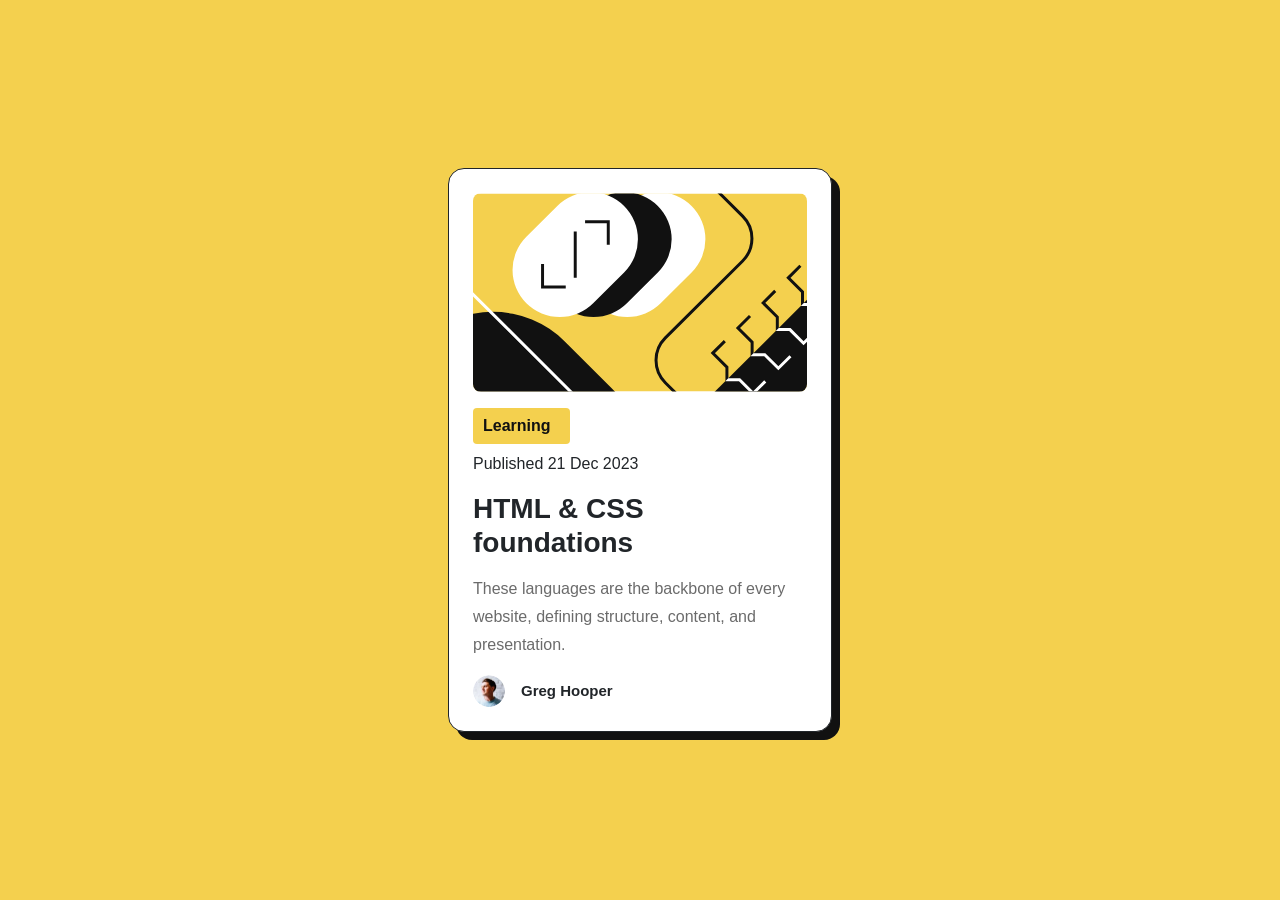
<file: blog-preview-card-main-Bootstrap/index.html>
<!doctype html>
<html lang="en">
  <head>
    <meta charset="UTF-8" />
    <meta name="viewport" content="width=device-width, initial-scale=1.0" />

    <link
      href="https://cdn.jsdelivr.net/npm/bootstrap@5.3.0/dist/css/bootstrap.min.css"
      rel="stylesheet"
    />
    <link rel="stylesheet" href="style.css" />

    <title>Blog preview card</title>

    <style></style>
  </head>

  <body class="d-flex align-items-center justify-content-center">
    <main class="blog-card bg-white p-4 rounded-4 border border-dark">
      <img
        class="card-img w-100 rounded-3 mb-3"
        src="assets/images/illustration-article.svg"
        alt="Blog image"
      />

      <div class="main-content d-flex flex-column gap-2">
        <a class="learning-btn" href="#"> Learning </a>

        <p class="date mb-0">Published 21 Dec 2023</p>

        <h3 class="fw-bold my-2">HTML &amp; CSS foundations</h3>

        <p class="detail mb-0">
          These languages are the backbone of every website, defining structure,
          content, and presentation.
        </p>
      </div>

      <div class="greg d-flex align-items-center gap-3 mt-3">
        <img
          class="rounded-circle"
          src="assets/images/image-avatar.webp"
          alt="Greg Hooper"
        />

        <p class="fw-bold mb-0">Greg Hooper</p>
      </div>
    </main>
  </body>
</html>
</file>
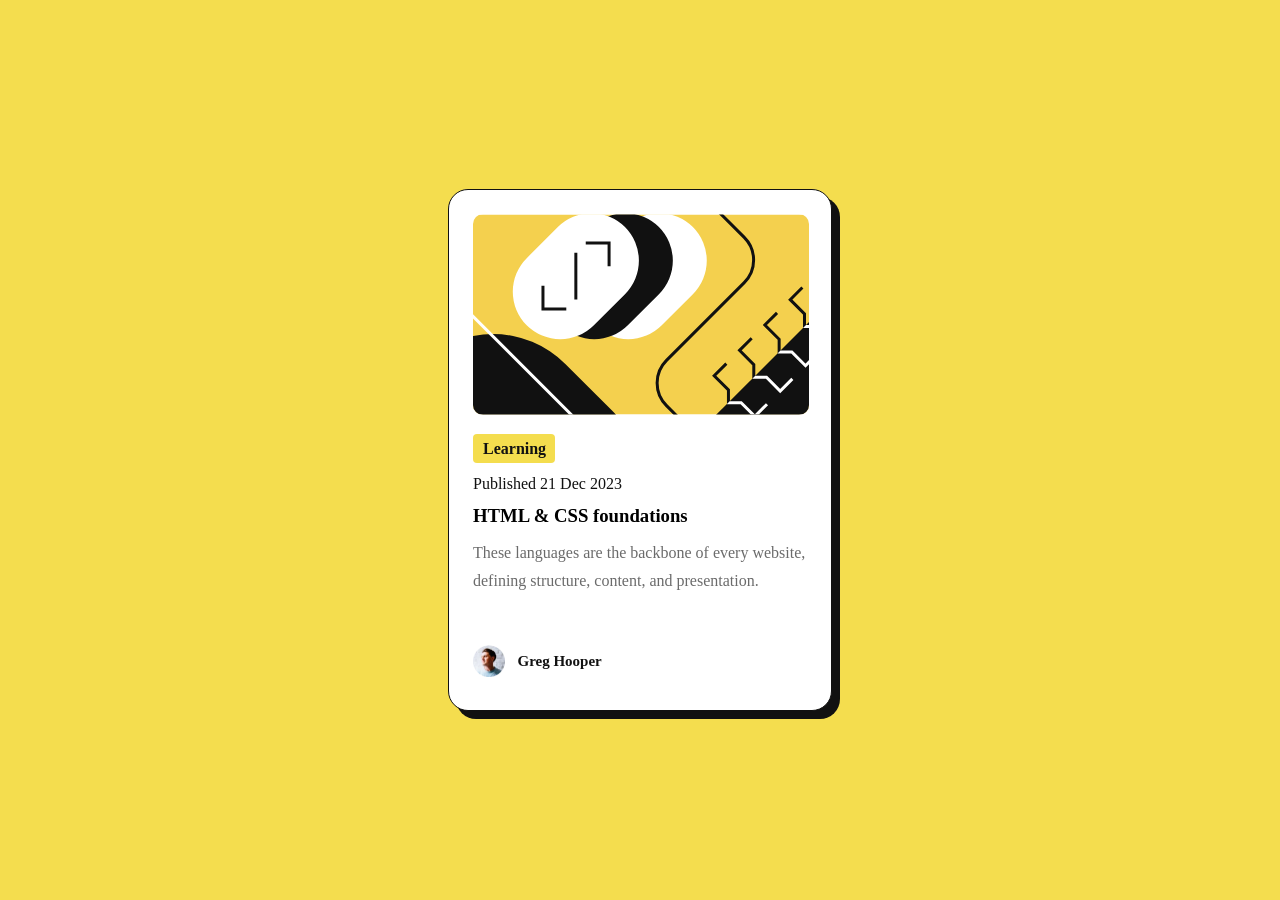
<file: blog-preview-card-main/index.html>
<!DOCTYPE html>
<html lang="en">
<head>
  <meta charset="UTF-8">
  <meta name="viewport" content="width=device-width, initial-scale=1.0">
  <link rel="stylesheet" href="style.css">
  <link rel="icon" type="image/png" sizes="32x32" href="./assets/images/favicon-32x32.png">
  
  <title>Frontend Mentor | Blog preview card</title>
</head>
<body>
  <main>
    <img class="card-img" src="assets/images/illustration-article.svg" alt="blog image">
    <div class="main-content">
      <a class="learning-btn" href="">Learning</a>
      <p class="date">Published 21 Dec 2023</p>
      <h3>HTML & CSS foundations</h3>
      <p class="detail">These languages are the backbone of every
            website, defining structure, content, and presentation.</p>
    </div>
    <div class="greg">
      <img class="profile-img" src="assets/images/image-avatar.webp" alt="profile picture">
      <p>Greg Hooper</p>
    </div>
  </main>
</body>
</html>
</file>
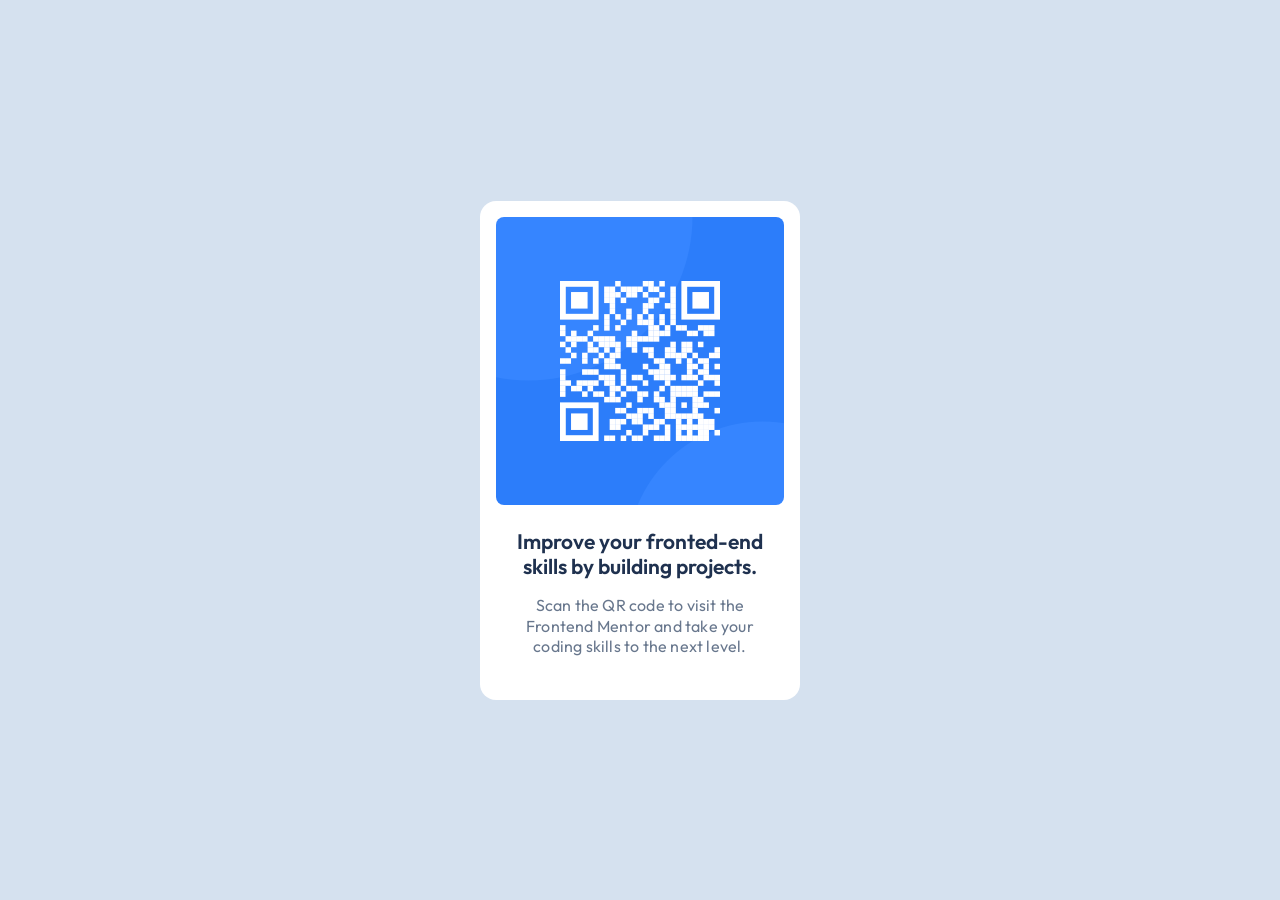
<file: qr-code-component-main-Bootstrap/index.html>
<!doctype html>
<html lang="en">
  <head>
    <link
      href="https://cdn.jsdelivr.net/npm/bootstrap@5.3.0/dist/css/bootstrap.min.css"
      rel="stylesheet"
    />
    <link rel="stylesheet" href="styles.css" />
    <meta charset="UTF-8" />
    <meta name="viewport" content="width=device-width, initial-scale=1.0" />
    <!-- displays site properly based on user's device -->
    <!-- font -->
    <link rel="preconnect" href="https://fonts.googleapis.com" />
    <link rel="preconnect" href="https://fonts.gstatic.com" crossorigin />
    <link
      href="https://fonts.googleapis.com/css2?family=Outfit:wght@400;700&display=swap"
      rel="stylesheet"
    />
    <link
      rel="icon"
      type="image/png"
      sizes="32x32"
      href="./images/favicon-32x32.png"
    />
    <title>Frontend Mentor | QR code component</title>
    <!-- Feel free to remove these styles or customise in your own stylesheet 👍 -->
  </head>
  <body>
    <main class="qr-card bg-white rounded-4 p-3 pb-5 text-center">
      <img
        class="rounded-3"
        src="images/image-qr-code.png"
        alt="click the QR code"
      />

      <div class="px-3 pt-4">
        <h1 class="fw-semibold mb-3">
          Improve your fronted-end skills by building projects.
        </h1>
        <p>
          Scan the QR code to visit the Frontend Mentor and take your coding
          skills to the next level.
        </p>
      </div>
    </main>
  </body>
</html>
</file>
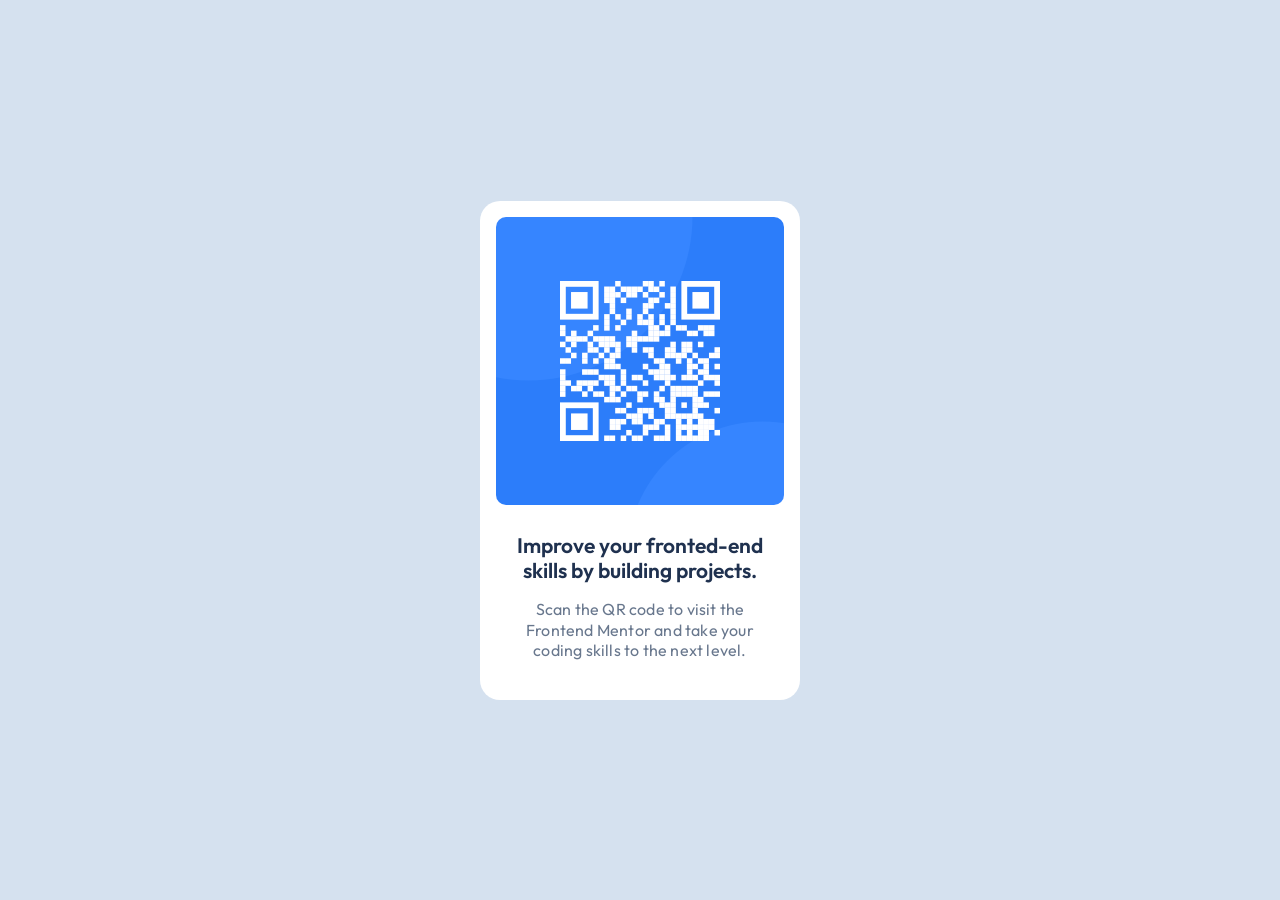
<file: qr-code-component-main/index.html>
<!doctype html>
<html lang="en">
  <head>
    <link rel="stylesheet" href="styles.css" />
    <meta charset="UTF-8" />
    <meta name="viewport" content="width=device-width, initial-scale=1.0" />
    <!-- displays site properly based on user's device -->
    <!-- font -->
    <link rel="preconnect" href="https://fonts.googleapis.com" />
    <link rel="preconnect" href="https://fonts.gstatic.com" crossorigin />
    <link
      href="https://fonts.googleapis.com/css2?family=Outfit:wght@400;700&display=swap"
      rel="stylesheet"
    />
    <link
      rel="icon"
      type="image/png"
      sizes="32x32"
      href="./images/favicon-32x32.png"
    />
    <title>Frontend Mentor | QR code component</title>
    <!-- Feel free to remove these styles or customise in your own stylesheet 👍 -->
  </head>
  <body>
    <main class="container">
      <img src="images/image-qr-code.png" alt="click the QR code" />

      <div class="texts">
        <h1>Improve your fronted-end skills by building projects.</h1>
        <p>
          Scan the QR code to visit the Frontend Mentor and take your coding
          skills to the next level.
        </p>
      </div>
    </main>
  </body>
</html>
</file>
<file: blog-preview-card-main-Bootstrap/style.css>
.attribution {
  font-size: 0.6875rem;
  text-align: center;
}

.attribution a {
  color: hsl(228, 45%, 44%);
}

* {
  box-sizing: border-box;
}

body {
  min-height: 100vh;
  background-color: #f4d04e;
  font-family: "Outfit", sans-serif;
}

.blog-card {
  width: 384px;
  min-height: 522px;
  border-color: #111;
  box-shadow: 8px 8px 0 #111;
}

.main-content {
  width: 336px;
}

.learning-btn {
  width: 29%;
  background-color: #f4d04e;
  color: #111;
  border-radius: 4px;
  padding: 6px 10px;
  text-decoration: none;
  font-weight: 800;
}

.learning-btn:hover {
  background-color: #f1d333;
  transform: translateY(-1px);
  box-shadow: 0 6px 12px rgba(0, 0, 0, 0.15);
}

.detail {
  color: #6b6b6b;
  line-height: 28px;
}

.greg img {
  width: 32px;
  height: 32px;
}

.greg p {
  font-size: 15px;
}
</file>
<file: blog-preview-card-main/style.css>
.attribution {
  font-size: 0.6875rem;
  text-align: center;
}
.attribution a {
  color: hsl(228, 45%, 44%);
}

* {
  margin: 0;
  padding: 0;
  box-sizing: border-box;
}

body {
  display: flex;
  min-height: 100vh;
  align-items: center;
  justify-content: center;
  background-color: #f4dd4e;
  font-family: "Outfit", san-serif;
}

main {
  width: 384px;
  height: 522px;
  background-color: #fff;
  padding: 24px;
  gap: 24px;
  border-radius: 20px;
  border: 1px solid #111111;
  box-shadow: 8px 8px 0 #111111;
}

.card-img {
  border-radius: 10px;
  margin-bottom: 15px;
}

.main-content {
  display: flex;
  flex-direction: column;
  gap: 12px;
  width: 336px;
  height: 194px;
}

.learning-btn {
  width: 82px;
  height: 29px;
  background-color: #f4dd4e;
  color: #111;
  border-radius: 4px;
  padding: 6px 10px;
  text-decoration: none;
  font-weight: 800;
  cursor: pointer;
}

.learning-btn:hover {
  background-color: #f1d333;
  transform: translateY(-1);
  box-shadow: 0 6px 12px rgba(0, 0, 0, 0.15);
}

.date {
  color: #111;
}

.main h3 {
  color: #111;
  margin: 20px;
}

.detail {
  color: #6b6b6b;
  line-height: 28px;
}

.greg {
  display: flex;
  flex-direction: row;
  width: 129px;
  height: 32px;
  justify-content: space-evenly;
  align-items: center;
  gap: 12px;
  margin-top: 17px;
}

.greg img {
  width: 32px;
  height: 32px;
}

.greg p {
  color: #111;
  font-size: 15px;
  font-weight: 800;
}
</file>
<file: qr-code-component-main-Bootstrap/styles.css>
.attribution {
  font-size: 0.6875rem;
  text-align: center;
}
.attribution a {
  color: hsl(228, 45%, 44%);
}

* {
  margin: 0;
  padding: 0;
  box-sizing: border-box;
}

body {
  display: flex;
  min-height: 100vh;
  align-items: center;
  justify-content: center;
  background-color: #d5e1ef;
  font-family: "Outfit", san-serif;
}

.qr-card {
  width: 320px;
  height: 499px;
}

.qr-card img {
  width: 288px;
  height: 288px;
}

.qr-card h1 {
  color: #1f314f;
  font-size: 21px;
  line-height: 1.2;
}

.qr-card p {
  color: #68778d;
  font-size: 16px;
  line-height: 1.3;
  letter-spacing: 0.2px;
}
</file>
<file: qr-code-component-main/styles.css>
.attribution {
  font-size: 0.6875rem;
  text-align: center;
}
.attribution a {
  color: hsl(228, 45%, 44%);
}

* {
  margin: 0;
  padding: 0;
  box-sizing: border-box;
}

body {
  display: flex;
  min-height: 100vh;
  align-items: center;
  justify-content: center;
  background-color: #d5e1ef;
  font-family: "Outfit", san-serif;
}

.container {
  /* display: flex; */
  padding: 16px 16px 40px;
  /* flex-direction: column; */
  width: 320px;
  height: 499px;
  background-color: #fff;
  border-radius: 20px;
  text-align: center;
}

.container img {
  width: 288px;
  height: 288px;
  border-radius: 10px;
}

.texts {
  padding: 24px 16px 0;
}

.texts h1 {
  font-size: 21px;
  font-weight: 600;
  line-height: 1.2;
  /* text-align: center; */
  color: #1f314f;
  margin-bottom: 16px;
}

.texts p {
  color: #68778d;
  font-size: 16px;
  font-weight: 400;
  line-height: 1.3;
  letter-spacing: 0.2px;
}
</file>
